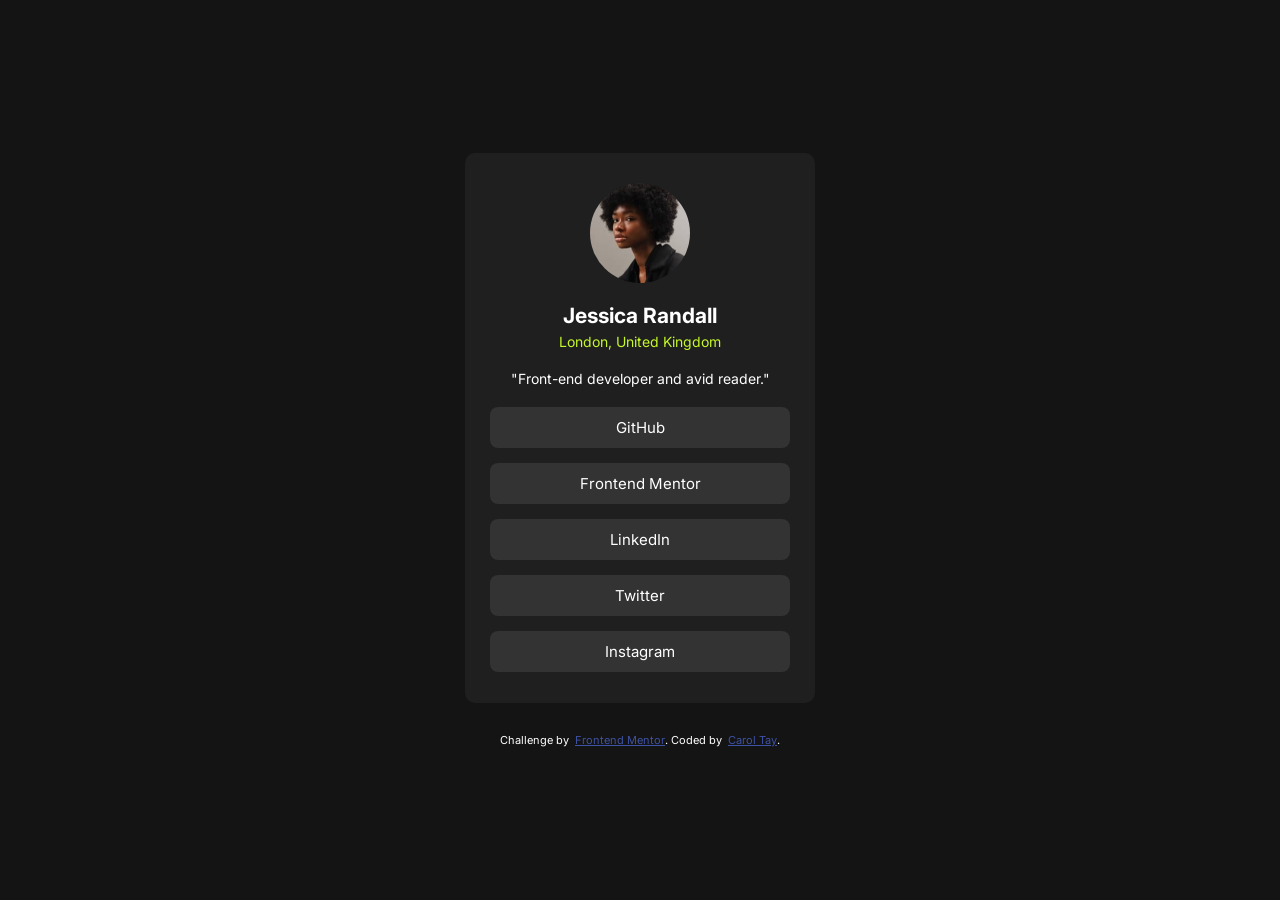
<file: index.html>
<!DOCTYPE html>
<html lang="en">
<head>
  <meta charset="UTF-8">
  <meta name="viewport" content="width=device-width, initial-scale=1.0"> <!-- displays site properly based on user's device -->

  <link rel="icon" type="image/png" sizes="32x32" href="./assets/images/favicon-32x32.png">
  <link rel="stylesheet" href="assets/styles.css">

  <link rel="preconnect" href="https://fonts.googleapis.com">
  <link rel="preconnect" href="https://fonts.gstatic.com" crossorigin>
  <link href="https://fonts.googleapis.com/css2?family=Inter:ital,opsz,wght@0,14..32,100..900;1,14..32,100..900&display=swap" rel="stylesheet">
    
  <title>Frontend Mentor | Social links profile</title>

  <!-- Feel free to remove these styles or customise in your own stylesheet 👍 -->
  <style>
    .attribution { font-size: 11px; text-align: center; margin-top: 20px; color: white;}
    .attribution a { color: hsl(228, 45%, 44%); }
  </style>
</head>
<body>
  <div class="container">
    <div><img src="assets/images/avatar-jessica.jpeg" alt="profile-pic"></div>
    <h2 class="white">Jessica Randall</h2>
    <p  class="green">London, United Kingdom</p>
    <p class="white">"Front-end developer and avid reader." </p>

    <ul>
      <li>GitHub</li>
      <li>Frontend Mentor</li>
      <li>LinkedIn</li>
      <li>Twitter</li>
      <li>Instagram</li>
  </ul>
</div>
  <div class="attribution">
    Challenge by &nbsp; <a href="https://www.frontendmentor.io?ref=challenge" target="_blank"> Frontend Mentor</a>. 
    Coded by &nbsp; <a href="#">Carol Tay</a>.
  </div>
</body>
</html>
</file>
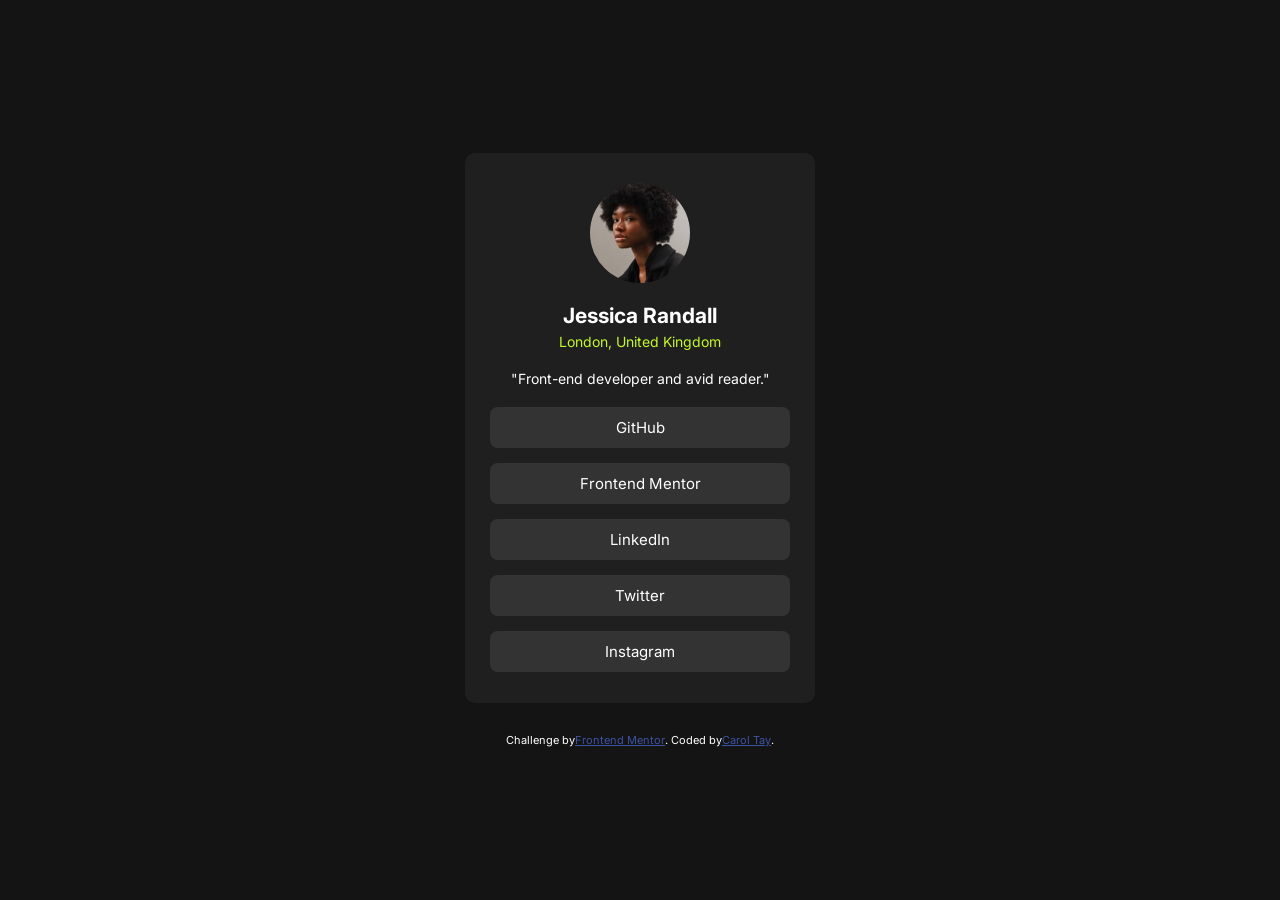
<file: social-links-profile-main/index.html>
<!DOCTYPE html>
<html lang="en">
<head>
  <meta charset="UTF-8">
  <meta name="viewport" content="width=device-width, initial-scale=1.0"> <!-- displays site properly based on user's device -->

  <link rel="icon" type="image/png" sizes="32x32" href="./assets/images/favicon-32x32.png">
  <link rel="stylesheet" href="assets/styles.css">

  <link rel="preconnect" href="https://fonts.googleapis.com">
  <link rel="preconnect" href="https://fonts.gstatic.com" crossorigin>
  <link href="https://fonts.googleapis.com/css2?family=Inter:ital,opsz,wght@0,14..32,100..900;1,14..32,100..900&display=swap" rel="stylesheet">
    
  <title>Frontend Mentor | Social links profile</title>

  <!-- Feel free to remove these styles or customise in your own stylesheet 👍 -->
  <style>
    .attribution { font-size: 11px; text-align: center; margin-top: 20px; color: white;}
    .attribution a { color: hsl(228, 45%, 44%); }
  </style>
</head>
<body>
  <div class="container">
    <div><img src="assets/images/avatar-jessica.jpeg" alt="profile-pic"></div>
    <h2 class="white">Jessica Randall</h2>
    <p  class="green">London, United Kingdom</p>
    <p class="white">"Front-end developer and avid reader." </p>

    <ul>
      <li>GitHub</li>
      <li>Frontend Mentor</li>
      <li>LinkedIn</li>
      <li>Twitter</li>
      <li>Instagram</li>
  </ul>
</div>
  <div class="attribution">
    Challenge by <a href="https://www.frontendmentor.io?ref=challenge" target="_blank">Frontend Mentor</a>. 
    Coded by <a href="#">Carol Tay</a>.
  </div>
</body>
</html>
</file>
<file: assets/styles.css>
*{
    box-sizing: border-box;
    margin: 0;
    padding: 0;
}



body{

    height: 100vh;
    padding: 10px;
    font-size: 14px;
    font-family: "Inter",sans-serif;
    background-color: hsl(0, 0%, 8%);
    display: flex;
    gap: 10px;
    flex-direction: column;
    justify-content: center;
    align-items: center;
    text-align: center;

}

.container{
    padding: 30px;
    background-color: hsl(0, 0%, 12%);
    display: inline-block;
    justify-content: center;
    width: 350px;
    height: 550px;
    border-radius: 10px;
    
}

ul{
    list-style-type: none;
    display: flex;  
    flex-direction: column;
    gap: 15px;                 
    padding: 0;                
    margin: 0;                   
    align-items: center;
    justify-content: end;
}

ul li{

    text-decoration: none;
    display: inline-block; 
    /* justify-content: center;          */
    padding: 11px;     
    font-size: 15px;                 
    text-align: center;  
    background-color: hsl(0, 0%, 20%);            
    color: hsl(0, 0%, 100%);  
    width: 300px;
    border-radius: 8px;               
}

ul li:hover {
    background-color: hsl(75, 94%, 57%);       
    transform: scale(1.05);           
}


img{
    border-radius: 100px;
    width: 100px;
    margin-bottom: 20px;
    
}

div{
    display: flex;
    justify-content: center;
}

h2{
    
    margin-bottom: 5px;
}

p {
    margin-bottom: 20px;  
  }
  
.white{
    color: hsl(0, 0%, 100%);
}

.green{
    color: hsl(75, 94%, 57%);
}
</file>
<file: social-links-profile-main/assets/styles.css>
*{
    box-sizing: border-box;
    margin: 0;
    padding: 0;
}



body{

    height: 100vh;
    padding: 10px;
    font-size: 14px;
    font-family: "Inter",sans-serif;
    background-color: hsl(0, 0%, 8%);
    display: flex;
    gap: 10px;
    flex-direction: column;
    justify-content: center;
    align-items: center;
    text-align: center;

}

.container{
    padding: 30px;
    background-color: hsl(0, 0%, 12%);
    display: inline-block;
    justify-content: center;
    width: 350px;
    height: 550px;
    border-radius: 10px;
    
}

ul{
    list-style-type: none;
    display: flex;  
    flex-direction: column;
    gap: 15px;                 
    padding: 0;                
    margin: 0;                   
    align-items: center;
    justify-content: end;
}

ul li{

    text-decoration: none;
    display: inline-block; 
    /* justify-content: center;          */
    padding: 11px;     
    font-size: 15px;                 
    text-align: center;  
    background-color: hsl(0, 0%, 20%);            
    color: hsl(0, 0%, 100%);  
    width: 300px;
    border-radius: 8px;               
}

ul li:hover {
    background-color: hsl(75, 94%, 57%);       
    transform: scale(1.05);           
}


img{
    border-radius: 100px;
    width: 100px;
    margin-bottom: 20px;
    
}

div{
    display: flex;
    justify-content: center;
}

h2{
    
    margin-bottom: 5px;
}

p {
    margin-bottom: 20px;  
  }
  
.white{
    color: hsl(0, 0%, 100%);
}

.green{
    color: hsl(75, 94%, 57%);
}
</file>
